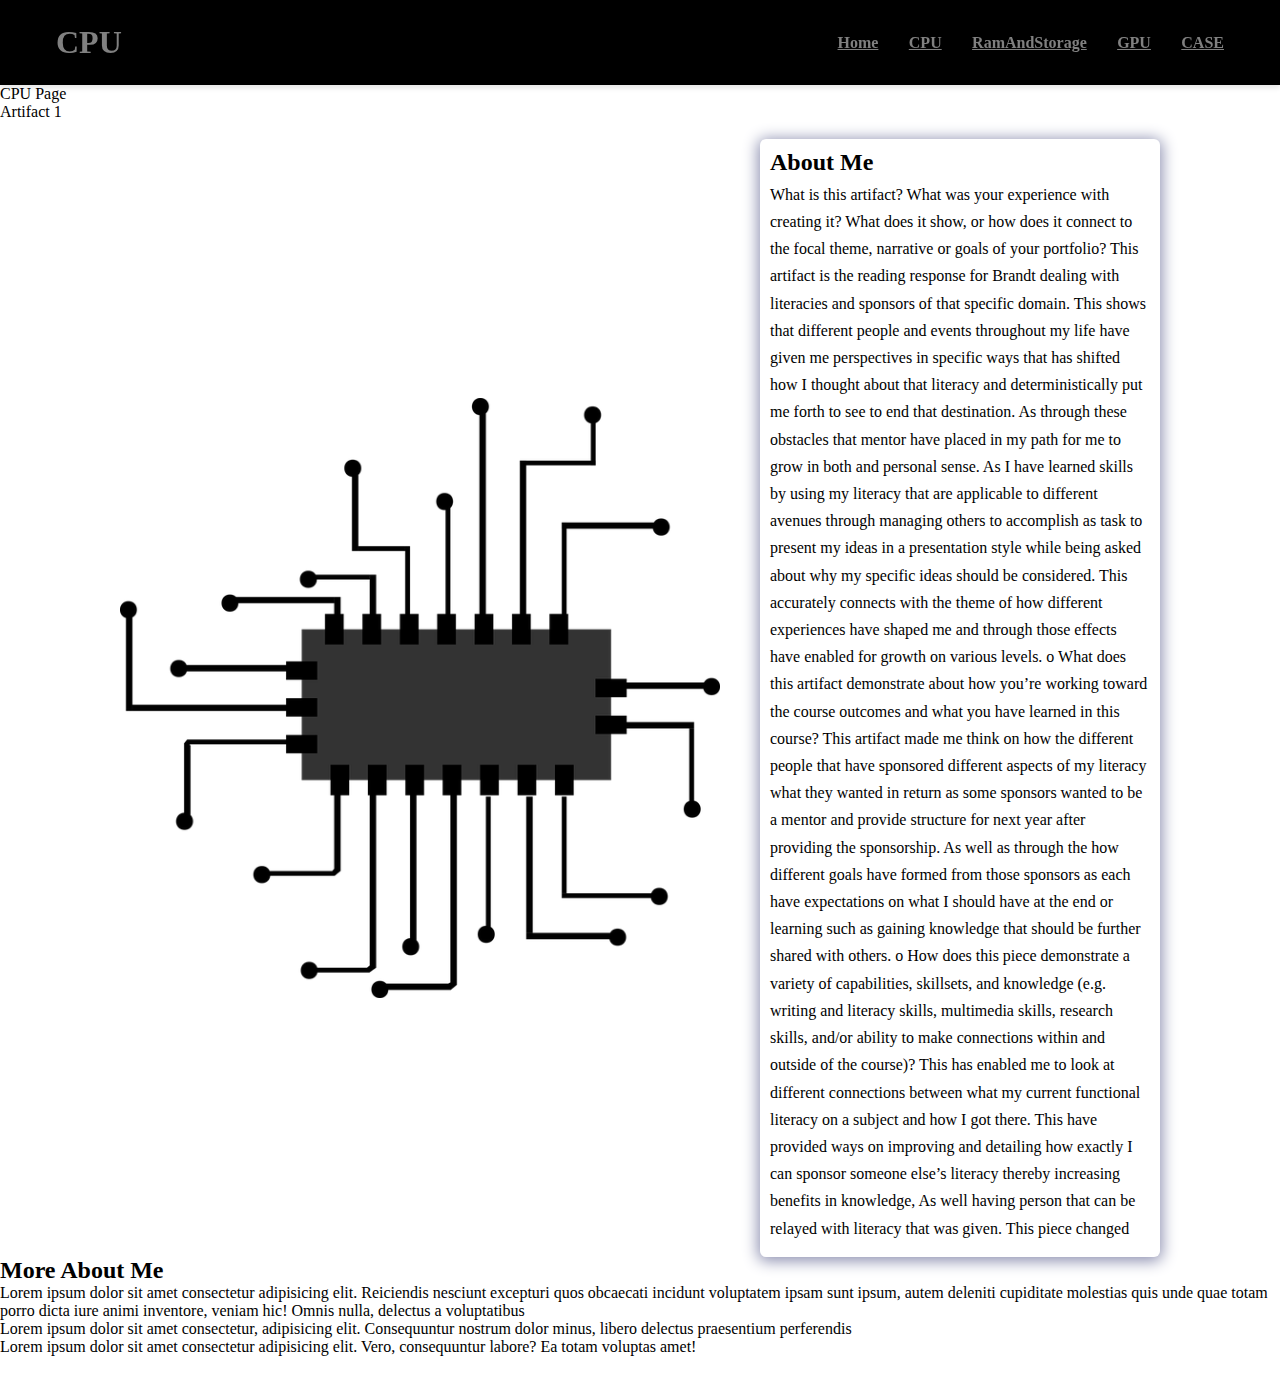
<file: installcpu.html>
<!DOCTYPE html>
<html lang="en">
<head>
    <meta charset="UTF-8">
    <meta http-equiv="X-UA-Compatible" content="IE=edge">
    <meta name="viewport" content="width=device-width, initial-scale=1.0">
    <title>CPU</title>
    <link rel="stylesheet" href="assets/css/styles.css" />
</head>
<body>
    <nav>
        <h1>CPU</h1>
        <ul class="navigation">
            <li><a href="index.html" class="nav-link">Home</a></li>            
          <li><a href="installcpu.html" class="nav-link">CPU</a></li>
          <li><a href="installramandstorage.html" class="nav-link">RamAndStorage</a></li>
          <li><a href="Installinggpu.html" class="nav-link">GPU</a></li>
          <li><a href="Installingintocase.html" class="nav-link">CASE</a></li>
        </ul>
        <button class="burger-menu" id="burger-menu">
          <ion-icon class="bars" name="menu-outline"></ion-icon>
        </button>
  </nav>
    <p>CPU Page</p>
    <p>Artifact 1</p>
    <br>
    <section class="hero" id="Computer">
        <img
          src="assets/images/CPU1.png"
          alt="Pavan's Computer"
          loading="lazy"
          class="hero-img"
          height="100px"

        />
        <div class="bio animate__animated animate__shakeX">
          <h2 class="bio-title">About Me</h2>
          <p class="bio-text">
            What is this artifact? What was your experience with creating it?
        What does it show, or how does it connect to the focal theme,
        narrative or goals of your portfolio? This artifact is the reading
        response for Brandt dealing with literacies and sponsors of that
        specific domain. This shows that different people and events
        throughout my life have given me perspectives in specific ways that
        has shifted how I thought about that literacy and deterministically
        put me forth to see to end that destination. As through these
        obstacles that mentor have placed in my path for me to grow in
        both and personal sense. As I have learned skills by using my
        literacy that are applicable to different avenues through managing
        others to accomplish as task to present my ideas in a presentation
        style while being asked about why my specific ideas should be
        considered. This accurately connects with the theme of how
        different experiences have shaped me and through those effects
        have enabled for growth on various levels.
        o What does this artifact demonstrate about how you’re working
        toward the course outcomes and what you have learned in this
        course? This artifact made me think on how the different people
        that have sponsored different aspects of my literacy what they
        wanted in return as some sponsors wanted to be a mentor and
        provide structure for next year after providing the sponsorship. As
        well as through the how different goals have formed from those
        sponsors as each have expectations on what I should have at the
        end or learning such as gaining knowledge that should be further
        shared with others.
        o How does this piece demonstrate a variety of capabilities, skillsets,
        and knowledge (e.g. writing and literacy skills, multimedia skills,
        research skills, and/or ability to make connections within and
        outside of the course)? This has enabled me to look at different
        connections between what my current functional literacy on a
        subject and how I got there. This have provided ways on improving
        and detailing how exactly I can sponsor someone else’s literacy
        thereby increasing benefits in knowledge, As well having person
        that can be relayed with literacy that was given. This piece changed 
          </p>
        </div>
  </section>
    <section class="more-about">
        <h2>More About Me</h2>
        <p>
          Lorem ipsum dolor sit amet consectetur adipisicing elit. Reiciendis
          nesciunt excepturi quos obcaecati incidunt voluptatem ipsam sunt ipsum,
          autem deleniti cupiditate molestias quis unde quae totam porro dicta
          iure animi inventore, veniam hic! Omnis nulla, delectus a voluptatibus
        </p>
        <p>
          Lorem ipsum dolor sit amet consectetur, adipisicing elit. Consequuntur
          nostrum dolor minus, libero delectus praesentium perferendis
        </p>
        <p>
          Lorem ipsum dolor sit amet consectetur adipisicing elit. Vero,
          consequuntur labore? Ea totam voluptas amet!
        </p>
      </section>
      <br>
    
</body>
</html>
</file>
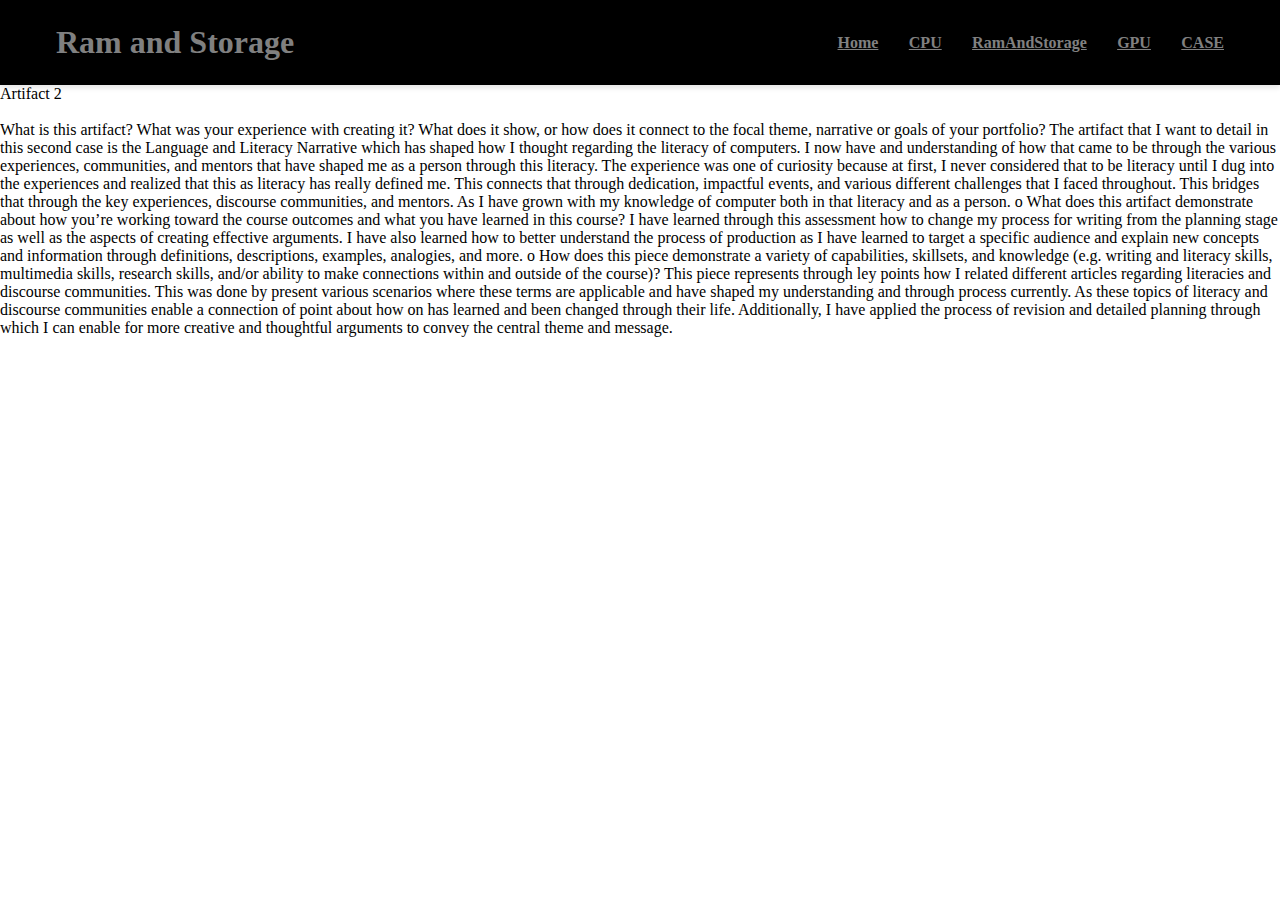
<file: installramandstorage.html>
<!DOCTYPE html>
<html lang="en">
<head>
    <meta charset="UTF-8">
    <meta http-equiv="X-UA-Compatible" content="IE=edge">
    <meta name="viewport" content="width=device-width, initial-scale=1.0">
    <title>Ram and Storage</title>
    <link rel="stylesheet" href="assets/css/styles.css" />
</head>
<body>
    <nav>
        <h1>Ram and Storage</h1>
        <ul class="navigation">
            <li><a href="index.html" class="nav-link">Home</a></li>            
          <li><a href="installcpu.html" class="nav-link">CPU</a></li>
          <li><a href="installramandstorage.html" class="nav-link">RamAndStorage</a></li>
          <li><a href="Installinggpu.html" class="nav-link">GPU</a></li>
          <li><a href="Installingintocase.html" class="nav-link">CASE</a></li>
        </ul>
        <button class="burger-menu" id="burger-menu">
          <ion-icon class="bars" name="menu-outline"></ion-icon>
        </button>
  </nav>

    <p>Artifact 2</p>
    <br>
    <p>What is this artifact? What was your experience with creating it?
        What does it show, or how does it connect to the focal theme,
        narrative or goals of your portfolio? The artifact that I want to detail
        in this second case is the Language and Literacy Narrative which
        has shaped how I thought regarding the literacy of computers. I
        now have and understanding of how that came to be through the
        various experiences, communities, and mentors that have shaped
        me as a person through this literacy. The experience was one of
        curiosity because at first, I never considered that to be literacy until
        I dug into the experiences and realized that this as literacy has really
        defined me. This connects that through dedication, impactful
        events, and various different challenges that I faced throughout.
        This bridges that through the key experiences, discourse
        communities, and mentors. As I have grown with my knowledge of
        computer both in that literacy and as a person.
        o What does this artifact demonstrate about how you’re working
        toward the course outcomes and what you have learned in this
        course? I have learned through this assessment how to change my
        process for writing from the planning stage as well as the aspects of
        creating effective arguments. I have also learned how to better
        understand the process of production as I have learned to target a
        specific audience and explain new concepts and information
        through definitions, descriptions, examples, analogies, and more.
        o How does this piece demonstrate a variety of capabilities, skillsets,
        and knowledge (e.g. writing and literacy skills, multimedia skills,
        research skills, and/or ability to make connections within and
        outside of the course)? This piece represents through ley points
        how I related different articles regarding literacies and discourse
        communities. This was done by present various scenarios where
        these terms are applicable and have shaped my understanding and
        through process currently. As these topics of literacy and discourse
        communities enable a connection of point about how on has
        learned and been changed through their life. Additionally, I have
        applied the process of revision and detailed planning through which
        I can enable for more creative and thoughtful arguments to convey
        the central theme and message.</p>
    
</body>
</html>
</file>
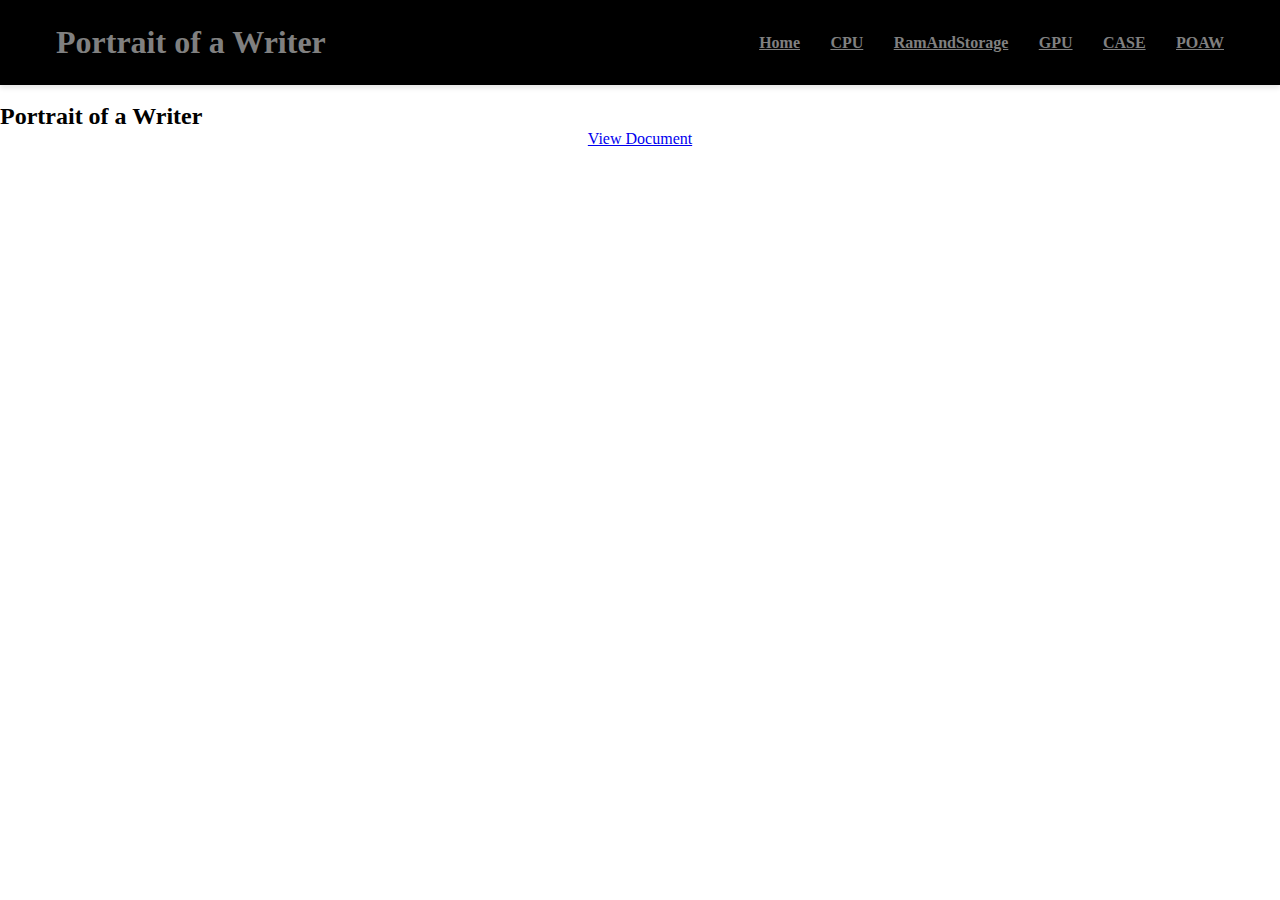
<file: poaw.html>
<!DOCTYPE html>
<html lang="en">
<head>
    <meta charset="UTF-8">
    <meta http-equiv="X-UA-Compatible" content="IE=edge">
    <meta name="viewport" content="width=device-width, initial-scale=1.0">
    <title>CPU</title>
    <link rel="stylesheet" href="assets/css/styles.css" />
</head>
<body>
    <nav>
        <h1>Portrait of a Writer</h1>
        <ul class="navigation">
            <li><a href="index.html" class="nav-link">Home</a></li>            
          <li><a href="installcpu.html" class="nav-link">CPU</a></li>
          <li><a href="installramandstorage.html" class="nav-link">RamAndStorage</a></li>
          <li><a href="Installinggpu.html" class="nav-link">GPU</a></li>
          <li><a href="Installingintocase.html" class="nav-link">CASE</a></li>
          <li><a href="poaw.html" class="nav-link">POAW</a></li>
        </ul>
        <button class="burger-menu" id="burger-menu">
          <ion-icon class="bars" name="menu-outline"></ion-icon>
        </button>
  </nav>
    <br>
  </section>
    <section class="cpu-art">
        <h2>Portrait of a Writer</h2>
        <p align="center">
          <a href="assets/documents/Portrait of a Writer.docx">View Document</a>
        </p>
        <p>

        </p>
        <p>

        </p>
        <p>
    
        </p>
      </section>
    
</body>
</html>
</file>
<file: assets/css/styles.css>
/* @import url("https://fonts.googleapis.com/css2?family=Roboto:ital,wght@0,400;0,900;1,700&display=swap"); */

/* Variables */
:root {
  --font-family: "Arial", sans-serf;
  --normal-font: 400;
  --bold-font: 700;
  --bolder-font: 900;
  --bg-color: black;
  --primary-color:  grey;
  --secondary-color: #ff7235;
  --primary-shadow: #8b8eaf;
  --secondary-shadow: #a17a69;
  --bottom-margin: 0.5rem;
  --bottom-margin-2: 1rem;
  --line-height: 1.7rem;
  --transition: 0.3s;
}
/* Variables end */

html {
  scroll-behavior: smooth;
}

/* CSS Resets */
* {
  margin: 0;
  padding: 0;
  box-sizing: border-box;
}

ul {
  list-style-type: none;
}
nav {
    position: sticky;
    top: 0;
    left: 0;
    z-index: 1;
    display: flex;
    align-items: center;
    justify-content: space-between;
    padding: 1.5rem 3.5rem;
    background-color: var(--bg-color);
    box-shadow: 0 3px 5px rgba(0, 0, 0, 0.1);
  }
  nav h1 {
    color: var(--primary-color);
  }
  
  nav a {
    color: var(--primary-color);
    transition: var(--transition);
  }
  nav a:hover {
    color: var(--secondary-color);
    border-bottom: 2px solid var(--secondary-color);
  }
  
  nav ul {
    display: flex;
    gap: 1.9rem;
  }
  
  nav ul li {
    font-weight: var(--bold-font);
  }
  .burger-menu {
    color: var(--primary-color);
    font-size: 2rem;
    border: 0;
    background-color: transparent;
    cursor: pointer;
    display: none;
  }
  .hero {
    display: flex;
    align-items: center;
    justify-content: center;
    gap: 2.5rem;
    max-width: 68.75rem;
    margin: auto;
  }
  .hero img {
    height: 37.5rem;
    width: 37.5rem;
  }
  
  .bio {
    width: 25rem;
    padding: 0.625rem;
    border-radius: 6px;
    box-shadow: 0px 2px 15px 2px var(--primary-shadow);
  }
  
  .bio h1 {
    margin-bottom: var(--bottom-margin);
  }
  
  .bio p {
    line-height: var(--line-height);
    padding: 0.3rem 0;
  }
</file>
